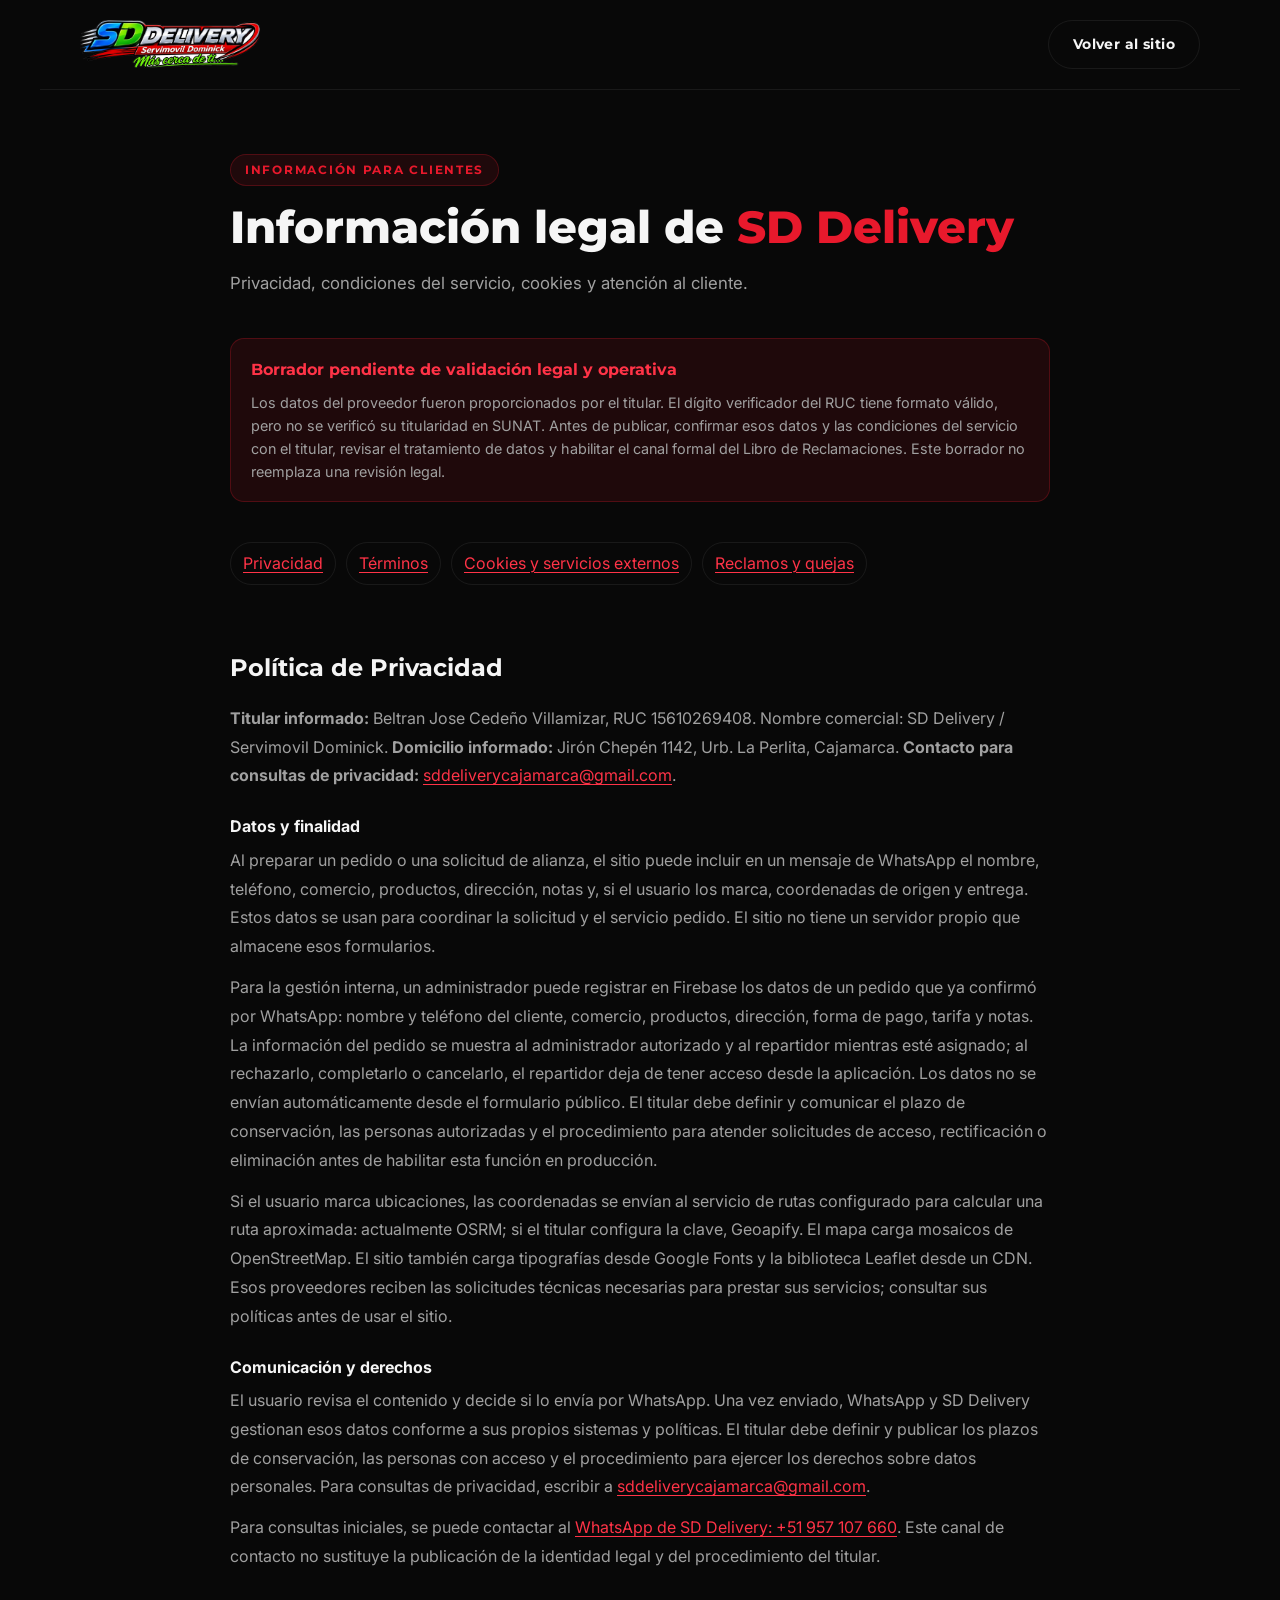
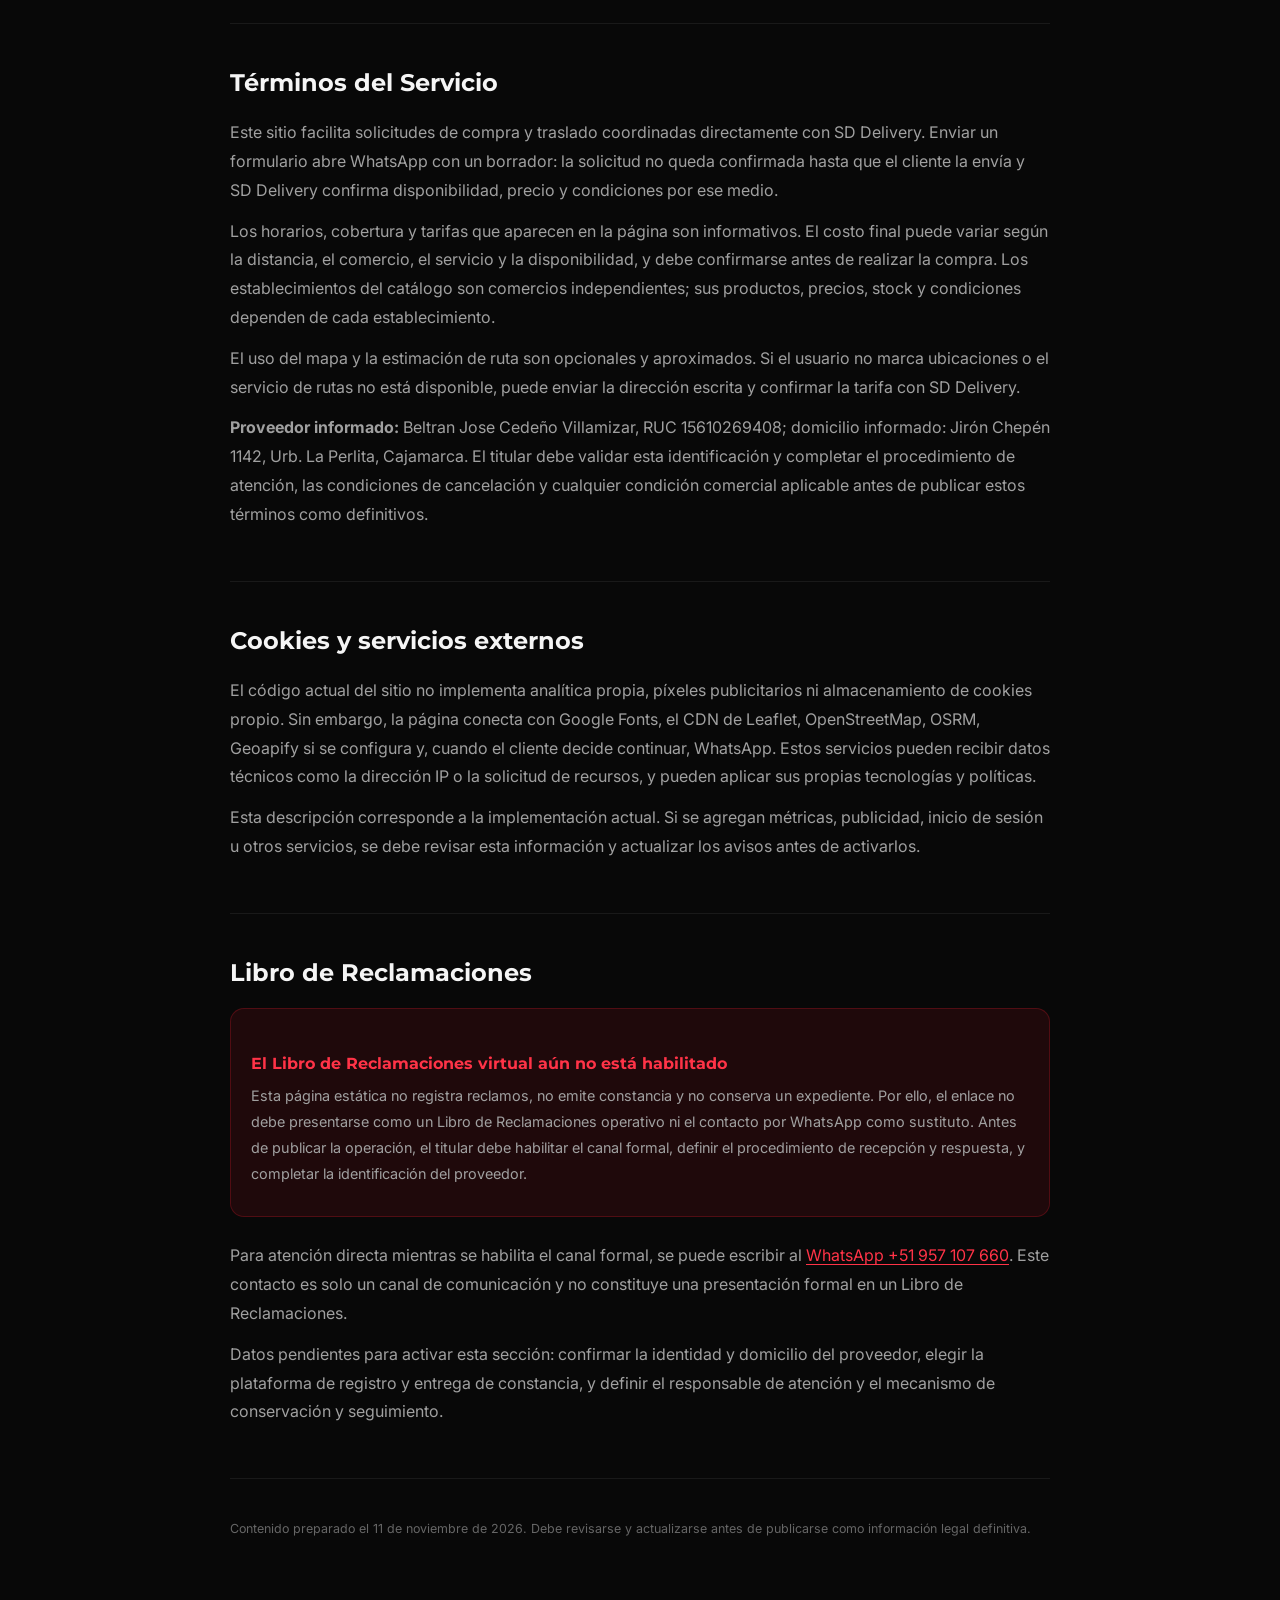
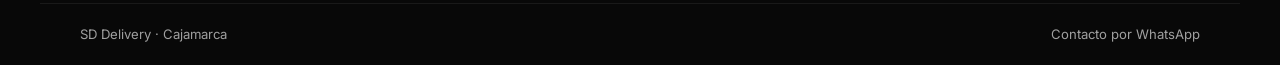
<file: legal.html>
<!DOCTYPE html>
<html lang="es">
<head>
  <meta charset="UTF-8" />
  <meta name="viewport" content="width=device-width, initial-scale=1.0" />
  <meta name="description" content="Información de privacidad, condiciones del servicio, cookies y atención de SD Delivery." />
  <title>Información legal | SD Delivery</title>
  <link rel="icon" type="image/png" href="assets/favicon.png" />
  <link rel="preconnect" href="https://fonts.googleapis.com" />
  <link rel="preconnect" href="https://fonts.gstatic.com" crossorigin />
  <link href="https://fonts.googleapis.com/css2?family=Montserrat:wght@400;500;600;700;800;900&family=Inter:wght@300;400;500;600&display=swap" rel="stylesheet" />
  <link rel="stylesheet" href="style.css" />
</head>
<body>
  <header class="legal-header">
    <a class="nav-logo" href="index.html#home" aria-label="SD Delivery inicio">
      <img class="brand-logo-image" src="assets/sd-delivery-logo.png" alt="SD Delivery — Servimovil Dominick" />
    </a>
    <a class="btn btn-outline" href="index.html">Volver al sitio</a>
  </header>

  <main class="legal-page">
    <header class="legal-intro">
      <p class="section-tag">Información para clientes</p>
      <h1 class="section-title">Información legal de <span class="text-accent">SD Delivery</span></h1>
      <p class="section-subtitle">Privacidad, condiciones del servicio, cookies y atención al cliente.</p>
    </header>

    <aside class="legal-draft-notice" aria-labelledby="draft-title">
      <h2 id="draft-title">Borrador pendiente de validación legal y operativa</h2>
      <p>Los datos del proveedor fueron proporcionados por el titular. El dígito verificador del RUC tiene formato válido, pero no se verificó su titularidad en SUNAT. Antes de publicar, confirmar esos datos y las condiciones del servicio con el titular, revisar el tratamiento de datos y habilitar el canal formal del Libro de Reclamaciones. Este borrador no reemplaza una revisión legal.</p>
    </aside>

    <nav class="legal-toc" aria-label="Contenido de la información legal">
      <a href="#privacy">Privacidad</a>
      <a href="#terms">Términos</a>
      <a href="#cookies">Cookies y servicios externos</a>
      <a href="#complaints">Reclamos y quejas</a>
    </nav>

    <section class="legal-section" id="privacy">
      <h2>Política de Privacidad</h2>
      <p><strong>Titular informado:</strong> Beltran Jose Cedeño Villamizar, RUC 15610269408. Nombre comercial: SD Delivery / Servimovil Dominick. <strong>Domicilio informado:</strong> Jirón Chepén 1142, Urb. La Perlita, Cajamarca. <strong>Contacto para consultas de privacidad:</strong> <a href="mailto:sddeliverycajamarca@gmail.com">sddeliverycajamarca@gmail.com</a>.</p>
      <h3>Datos y finalidad</h3>
      <p>Al preparar un pedido o una solicitud de alianza, el sitio puede incluir en un mensaje de WhatsApp el nombre, teléfono, comercio, productos, dirección, notas y, si el usuario los marca, coordenadas de origen y entrega. Estos datos se usan para coordinar la solicitud y el servicio pedido. El sitio no tiene un servidor propio que almacene esos formularios.</p>
      <p>Para la gestión interna, un administrador puede registrar en Firebase los datos de un pedido que ya confirmó por WhatsApp: nombre y teléfono del cliente, comercio, productos, dirección, forma de pago, tarifa y notas. La información del pedido se muestra al administrador autorizado y al repartidor mientras esté asignado; al rechazarlo, completarlo o cancelarlo, el repartidor deja de tener acceso desde la aplicación. Los datos no se envían automáticamente desde el formulario público. El titular debe definir y comunicar el plazo de conservación, las personas autorizadas y el procedimiento para atender solicitudes de acceso, rectificación o eliminación antes de habilitar esta función en producción.</p>
      <p>Si el usuario marca ubicaciones, las coordenadas se envían al servicio de rutas configurado para calcular una ruta aproximada: actualmente OSRM; si el titular configura la clave, Geoapify. El mapa carga mosaicos de OpenStreetMap. El sitio también carga tipografías desde Google Fonts y la biblioteca Leaflet desde un CDN. Esos proveedores reciben las solicitudes técnicas necesarias para prestar sus servicios; consultar sus políticas antes de usar el sitio.</p>
      <h3>Comunicación y derechos</h3>
      <p>El usuario revisa el contenido y decide si lo envía por WhatsApp. Una vez enviado, WhatsApp y SD Delivery gestionan esos datos conforme a sus propios sistemas y políticas. El titular debe definir y publicar los plazos de conservación, las personas con acceso y el procedimiento para ejercer los derechos sobre datos personales. Para consultas de privacidad, escribir a <a href="mailto:sddeliverycajamarca@gmail.com">sddeliverycajamarca@gmail.com</a>.</p>
      <p>Para consultas iniciales, se puede contactar al <a href="https://wa.me/51957107660" target="_blank" rel="noopener">WhatsApp de SD Delivery: +51 957 107 660</a>. Este canal de contacto no sustituye la publicación de la identidad legal y del procedimiento del titular.</p>
    </section>

    <section class="legal-section" id="terms">
      <h2>Términos del Servicio</h2>
      <p>Este sitio facilita solicitudes de compra y traslado coordinadas directamente con SD Delivery. Enviar un formulario abre WhatsApp con un borrador: la solicitud no queda confirmada hasta que el cliente la envía y SD Delivery confirma disponibilidad, precio y condiciones por ese medio.</p>
      <p>Los horarios, cobertura y tarifas que aparecen en la página son informativos. El costo final puede variar según la distancia, el comercio, el servicio y la disponibilidad, y debe confirmarse antes de realizar la compra. Los establecimientos del catálogo son comercios independientes; sus productos, precios, stock y condiciones dependen de cada establecimiento.</p>
      <p>El uso del mapa y la estimación de ruta son opcionales y aproximados. Si el usuario no marca ubicaciones o el servicio de rutas no está disponible, puede enviar la dirección escrita y confirmar la tarifa con SD Delivery.</p>
      <p><strong>Proveedor informado:</strong> Beltran Jose Cedeño Villamizar, RUC 15610269408; domicilio informado: Jirón Chepén 1142, Urb. La Perlita, Cajamarca. El titular debe validar esta identificación y completar el procedimiento de atención, las condiciones de cancelación y cualquier condición comercial aplicable antes de publicar estos términos como definitivos.</p>
    </section>

    <section class="legal-section" id="cookies">
      <h2>Cookies y servicios externos</h2>
      <p>El código actual del sitio no implementa analítica propia, píxeles publicitarios ni almacenamiento de cookies propio. Sin embargo, la página conecta con Google Fonts, el CDN de Leaflet, OpenStreetMap, OSRM, Geoapify si se configura y, cuando el cliente decide continuar, WhatsApp. Estos servicios pueden recibir datos técnicos como la dirección IP o la solicitud de recursos, y pueden aplicar sus propias tecnologías y políticas.</p>
      <p>Esta descripción corresponde a la implementación actual. Si se agregan métricas, publicidad, inicio de sesión u otros servicios, se debe revisar esta información y actualizar los avisos antes de activarlos.</p>
    </section>

    <section class="legal-section" id="complaints">
      <h2>Libro de Reclamaciones</h2>
      <div class="legal-draft-notice legal-draft-notice--compact">
        <h3>El Libro de Reclamaciones virtual aún no está habilitado</h3>
        <p>Esta página estática no registra reclamos, no emite constancia y no conserva un expediente. Por ello, el enlace no debe presentarse como un Libro de Reclamaciones operativo ni el contacto por WhatsApp como sustituto. Antes de publicar la operación, el titular debe habilitar el canal formal, definir el procedimiento de recepción y respuesta, y completar la identificación del proveedor.</p>
      </div>
      <p>Para atención directa mientras se habilita el canal formal, se puede escribir al <a href="https://wa.me/51957107660?text=Hola%20SD%20Delivery%2C%20necesito%20ayuda%20con%20una%20solicitud" target="_blank" rel="noopener">WhatsApp +51 957 107 660</a>. Este contacto es solo un canal de comunicación y no constituye una presentación formal en un Libro de Reclamaciones.</p>
      <p>Datos pendientes para activar esta sección: confirmar la identidad y domicilio del proveedor, elegir la plataforma de registro y entrega de constancia, y definir el responsable de atención y el mecanismo de conservación y seguimiento.</p>
    </section>

    <p class="legal-updated">Contenido preparado el 11 de noviembre de 2026. Debe revisarse y actualizarse antes de publicarse como información legal definitiva.</p>
  </main>

  <footer class="legal-footer">
    <a href="index.html#home">SD Delivery · Cajamarca</a>
    <a href="https://wa.me/51957107660" target="_blank" rel="noopener">Contacto por WhatsApp</a>
  </footer>
</body>
</html>
</file>
<file: style.css>
/* ============================================================
   SD Delivery — style.css
   Design System: Red & Black | Premium Tech Delivery
   ============================================================ */

/* ---- RESET & TOKENS ---- */
*, *::before, *::after { box-sizing: border-box; margin: 0; padding: 0; }

:root {
  /* Colors */
  --clr-red:        #E8192C;
  --clr-red-dark:   #BF0D1F;
  --clr-red-light:  #FF3347;
  --clr-red-glow:   rgba(232, 25, 44, 0.18);
  --clr-bg:         #080808;
  --clr-bg-2:       #0d0d0d;
  --clr-bg-3:       #111111;
  --clr-bg-4:       #161616;
  --clr-surface:    #1a1a1a;
  --clr-border:     rgba(255,255,255,0.07);
  --clr-border-red: rgba(232, 25, 44, 0.25);
  --clr-txt-1:      #F5F5F5;
  --clr-txt-2:      #A0A0A0;
  --clr-txt-3:      #666;

  /* Typography */
  --font-heading: 'Montserrat', system-ui, sans-serif;
  --font-body:    'Inter', system-ui, sans-serif;

  /* Spacing */
  --space-xs:  0.5rem;
  --space-sm:  1rem;
  --space-md:  1.5rem;
  --space-lg:  2.5rem;
  --space-xl:  4rem;
  --space-2xl: 7rem;

  /* Radius */
  --radius-sm: 8px;
  --radius-md: 14px;
  --radius-lg: 22px;
  --radius-xl: 32px;
  --radius-full: 9999px;

  /* Transitions */
  --transition-fast:   150ms ease;
  --transition-base:   280ms cubic-bezier(0.4, 0, 0.2, 1);
  --transition-spring: 400ms cubic-bezier(0.34, 1.56, 0.64, 1);

  /* Shadows */
  --shadow-red: 0 0 30px rgba(232, 25, 44, 0.35);
  --shadow-card: 0 4px 32px rgba(0,0,0,0.5);
}

html { scroll-behavior: smooth; }

body {
  background-color: var(--clr-bg);
  color: var(--clr-txt-1);
  font-family: var(--font-body);
  font-size: 16px;
  line-height: 1.6;
  overflow-x: hidden;
  -webkit-font-smoothing: antialiased;
}

img { display: block; max-width: 100%; }
a  { text-decoration: none; color: inherit; }
ul { list-style: none; }
button { cursor: pointer; border: none; background: none; font: inherit; }

/* ---- SCROLLBAR ---- */
::-webkit-scrollbar { width: 6px; }
::-webkit-scrollbar-track { background: var(--clr-bg); }
::-webkit-scrollbar-thumb { background: var(--clr-red-dark); border-radius: var(--radius-full); }

/* ============================================================
   TYPOGRAPHY HELPERS
   ============================================================ */
.text-accent { color: var(--clr-red); }

.section-tag {
  display: inline-flex;
  align-items: center;
  gap: 8px;
  font-family: var(--font-heading);
  font-size: 0.72rem;
  font-weight: 700;
  letter-spacing: 0.15em;
  text-transform: uppercase;
  color: var(--clr-red);
  background: rgba(232, 25, 44, 0.1);
  border: 1px solid var(--clr-border-red);
  padding: 6px 14px;
  border-radius: var(--radius-full);
  margin-bottom: var(--space-sm);
}

.section-title {
  font-family: var(--font-heading);
  font-size: clamp(1.9rem, 4vw, 2.8rem);
  font-weight: 800;
  line-height: 1.15;
  color: var(--clr-txt-1);
  margin-bottom: var(--space-sm);
}

.section-subtitle {
  font-size: 1.05rem;
  color: var(--clr-txt-2);
  max-width: 580px;
  line-height: 1.7;
}

.section-header {
  text-align: center;
  margin-bottom: var(--space-xl);
}

.section-header .section-subtitle { margin: 0 auto; }

.section-container {
  max-width: 1200px;
  margin: 0 auto;
  padding: var(--space-2xl) var(--space-lg);
}

/* ============================================================
   BUTTONS
   ============================================================ */
.btn {
  display: inline-flex;
  align-items: center;
  gap: 8px;
  padding: 12px 24px;
  border-radius: var(--radius-full);
  font-family: var(--font-heading);
  font-size: 0.88rem;
  font-weight: 700;
  letter-spacing: 0.03em;
  transition: var(--transition-base);
  white-space: nowrap;
  position: relative;
  overflow: hidden;
}

.btn::before {
  content: '';
  position: absolute;
  inset: 0;
  background: rgba(255,255,255,0.08);
  opacity: 0;
  transition: var(--transition-fast);
}

.btn:hover::before { opacity: 1; }

.btn-primary {
  background: var(--clr-red);
  color: #fff;
  box-shadow: 0 4px 20px rgba(232, 25, 44, 0.4);
}
.btn-primary:hover {
  background: var(--clr-red-light);
  box-shadow: 0 6px 30px rgba(232, 25, 44, 0.6);
  transform: translateY(-2px);
}
.btn-primary:active { transform: translateY(0); }

.btn-outline {
  background: transparent;
  color: var(--clr-txt-1);
  border: 1px solid var(--clr-border);
}
.btn-outline:hover {
  border-color: var(--clr-red);
  color: var(--clr-red);
  transform: translateY(-2px);
}

.btn-ghost {
  background: rgba(255,255,255,0.05);
  color: var(--clr-txt-1);
  border: 1px solid var(--clr-border);
}
.btn-ghost:hover {
  background: rgba(255,255,255,0.1);
  transform: translateY(-2px);
}

.btn-hero-primary {
  background: var(--clr-red);
  color: #fff;
  font-size: 1rem;
  padding: 16px 36px;
  box-shadow: 0 6px 40px rgba(232, 25, 44, 0.5);
}
.btn-hero-primary:hover {
  background: var(--clr-red-light);
  box-shadow: 0 10px 50px rgba(232, 25, 44, 0.7);
  transform: translateY(-3px) scale(1.02);
}

.btn-hero-secondary {
  background: rgba(255,255,255,0.06);
  color: var(--clr-txt-1);
  border: 1px solid var(--clr-border);
  font-size: 1rem;
  padding: 16px 36px;
  backdrop-filter: blur(8px);
}
.btn-hero-secondary:hover {
  background: rgba(255,255,255,0.12);
  border-color: rgba(255,255,255,0.2);
  transform: translateY(-3px);
}

.btn-lg {
  font-size: 1rem;
  padding: 16px 36px;
}

.btn-full { width: 100%; justify-content: center; }

/* ============================================================
   NAVBAR
   ============================================================ */
.navbar {
  position: fixed;
  top: 0; left: 0; right: 0;
  z-index: 1000;
  padding: 0;
  background: transparent;
  transition: background var(--transition-base), backdrop-filter var(--transition-base), box-shadow var(--transition-base);
}
.navbar.scrolled {
  background: rgba(8, 8, 8, 0.92);
  backdrop-filter: blur(20px);
  -webkit-backdrop-filter: blur(20px);
  box-shadow: 0 1px 0 var(--clr-border);
}

.nav-container {
  width: 100%;
  max-width: 1280px;
  box-sizing: border-box;
  margin: 0 auto;
  padding: 20px var(--space-lg);
  display: flex;
  align-items: center;
  gap: var(--space-md);
}

.nav-logo {
  display: flex;
  align-items: center;
  flex-shrink: 0;
}
.brand-logo-image {
  display: block;
  width: 210px;
  height: 58px;
  object-fit: contain;
  object-position: left center;
}
.logo-icon {
  display: flex;
  align-items: center;
  justify-content: center;
  width: 38px; height: 38px;
  background: rgba(232, 25, 44, 0.1);
  border: 1px solid var(--clr-border-red);
  border-radius: var(--radius-sm);
}
.logo-text {
  font-family: var(--font-heading);
  font-size: 1.3rem;
  font-weight: 900;
  letter-spacing: -0.02em;
  color: var(--clr-txt-1);
}
.logo-accent { color: var(--clr-red); }

.nav-links {
  display: flex;
  align-items: center;
  gap: var(--space-lg);
  margin-left: auto;
}
.nav-link {
  font-family: var(--font-heading);
  font-size: 0.85rem;
  font-weight: 600;
  color: var(--clr-txt-2);
  transition: color var(--transition-fast);
  position: relative;
  white-space: nowrap;
}
.nav-link::after {
  content: '';
  position: absolute;
  bottom: -4px; left: 0; right: 0;
  height: 2px;
  background: var(--clr-red);
  transform: scaleX(0);
  transition: transform var(--transition-base);
  border-radius: var(--radius-full);
}
.nav-link:hover { color: var(--clr-txt-1); }
.nav-link:hover::after { transform: scaleX(1); }

.nav-actions {
  display: flex;
  align-items: center;
  gap: var(--space-xs);
  margin-left: var(--space-sm);
}

.hamburger {
  display: none;
  flex-direction: column;
  gap: 5px;
  padding: 8px;
  margin-left: auto;
}
.hamburger span {
  display: block;
  width: 24px; height: 2px;
  background: var(--clr-txt-1);
  border-radius: 2px;
  transition: var(--transition-base);
}
.hamburger.active span:nth-child(1) { transform: translateY(7px) rotate(45deg); }
.hamburger.active span:nth-child(2) { opacity: 0; }
.hamburger.active span:nth-child(3) { transform: translateY(-7px) rotate(-45deg); }

.navbar a,
.navbar button { white-space: nowrap; }

.mobile-menu {
  display: none;
  flex-direction: column;
  gap: var(--space-xs);
  padding: var(--space-sm) var(--space-lg) var(--space-md);
  background: rgba(8,8,8,0.98);
  backdrop-filter: blur(20px);
  border-top: 1px solid var(--clr-border);
}
.mobile-menu.open { display: flex; }
.mobile-link {
  font-family: var(--font-heading);
  font-size: 1rem;
  font-weight: 600;
  color: var(--clr-txt-2);
  padding: 12px 0;
  border-bottom: 1px solid var(--clr-border);
  transition: color var(--transition-fast);
}
.mobile-link:hover { color: var(--clr-red); }
.mobile-btn { width: 100%; justify-content: center; margin-top: 4px; }

/* ============================================================
   HERO
   ============================================================ */
.hero {
  position: relative;
  min-height: 100vh;
  display: flex;
  align-items: center;
  overflow: hidden;
  background: var(--clr-bg);
  padding-top: 80px;
}

.hero-bg-grid {
  position: absolute;
  inset: 0;
  background-image:
    linear-gradient(rgba(255,255,255,0.025) 1px, transparent 1px),
    linear-gradient(90deg, rgba(255,255,255,0.025) 1px, transparent 1px);
  background-size: 50px 50px;
  mask-image: radial-gradient(ellipse 80% 80% at 50% 50%, black 20%, transparent 100%);
  pointer-events: none;
}

.hero-glow {
  position: absolute;
  top: -10%;
  left: -5%;
  width: 60%;
  height: 80%;
  background: radial-gradient(ellipse at top left, rgba(232, 25, 44, 0.12) 0%, transparent 65%);
  pointer-events: none;
}

.hero-container {
  max-width: 1200px;
  margin: 0 auto;
  padding: var(--space-xl) var(--space-lg);
  display: grid;
  grid-template-columns: 1fr 1fr;
  gap: var(--space-xl);
  align-items: center;
  width: 100%;
}

.hero-badge {
  display: inline-flex;
  align-items: center;
  gap: 8px;
  font-size: 0.8rem;
  font-weight: 600;
  color: var(--clr-red);
  background: rgba(232,25,44,0.08);
  border: 1px solid var(--clr-border-red);
  padding: 6px 14px;
  border-radius: var(--radius-full);
  margin-bottom: var(--space-md);
}
.badge-dot {
  width: 7px; height: 7px;
  background: var(--clr-red);
  border-radius: 50%;
  animation: pulse-dot 2s ease infinite;
}
@keyframes pulse-dot {
  0%, 100% { opacity: 1; transform: scale(1); }
  50% { opacity: 0.5; transform: scale(1.4); }
}

.hero-title {
  font-family: var(--font-heading);
  font-size: clamp(2.8rem, 5.5vw, 4.5rem);
  font-weight: 900;
  line-height: 1.08;
  letter-spacing: -0.03em;
  margin-bottom: var(--space-md);
}
.hero-title-accent {
  color: var(--clr-red);
  display: inline-block;
  position: relative;
}
.hero-title-accent::after {
  content: '';
  position: absolute;
  bottom: 2px; left: 0; right: 0;
  height: 4px;
  background: linear-gradient(90deg, var(--clr-red), transparent);
  border-radius: 2px;
}

.hero-subtitle {
  font-size: 1.1rem;
  color: var(--clr-txt-2);
  line-height: 1.75;
  margin-bottom: var(--space-lg);
  max-width: 480px;
}
.hero-subtitle strong { color: var(--clr-txt-1); }

.hero-ctas {
  display: flex;
  align-items: center;
  gap: var(--space-sm);
  flex-wrap: wrap;
  margin-bottom: var(--space-lg);
}

.hero-trust {
  display: flex;
  align-items: center;
  gap: var(--space-sm);
  flex-wrap: wrap;
}
.trust-item {
  display: flex;
  align-items: center;
  gap: 6px;
  font-size: 0.82rem;
  color: var(--clr-txt-2);
  font-weight: 500;
}
.trust-divider {
  width: 1px;
  height: 16px;
  background: var(--clr-border);
}

/* Hero Visual */
.hero-visual {
  display: flex;
  justify-content: center;
  align-items: center;
}
.hero-illustration-wrapper {
  position: relative;
  width: 100%;
  max-width: 520px;
}
.illustration-glow {
  position: absolute;
  top: 50%; left: 50%;
  transform: translate(-50%, -50%);
  width: 70%;
  height: 70%;
  background: radial-gradient(circle, rgba(232,25,44,0.2) 0%, transparent 70%);
  pointer-events: none;
  animation: glow-pulse 3s ease-in-out infinite;
}
@keyframes glow-pulse {
  0%, 100% { opacity: 0.6; transform: translate(-50%, -50%) scale(1); }
  50% { opacity: 1; transform: translate(-50%, -50%) scale(1.1); }
}

.hero-moto-video {
  width: 100%;
  height: min(70vh, 420px);
  aspect-ratio: 4 / 3;
  object-fit: contain;
  display: block;
  position: relative;
  z-index: 1;
  border: 1px solid var(--clr-border);
  border-radius: var(--radius-lg);
  background: #000;
  filter: drop-shadow(0 20px 60px rgba(232, 25, 44, 0.25));
}

.speed-line { animation: speed-anim 2s ease-in-out infinite; }
@keyframes speed-anim {
  0%, 100% { opacity: 0.5; transform: translateX(0); }
  50% { opacity: 0.1; transform: translateX(-8px); }
}

/* Floating Badges */
.float-badge {
  position: absolute;
  z-index: 2;
  display: flex;
  align-items: center;
  gap: 10px;
  background: var(--clr-surface);
  border: 1px solid var(--clr-border);
  padding: 10px 16px;
  border-radius: var(--radius-md);
  box-shadow: var(--shadow-card);
  backdrop-filter: blur(10px);
  animation: float-badge-anim 3s ease-in-out infinite;
}
@keyframes float-badge-anim {
  0%, 100% { transform: translateY(0); }
  50% { transform: translateY(-6px); }
}

.float-badge-1 { top: 10%; right: -5%; animation-delay: 0.5s; }
.float-badge-2 { bottom: 20%; left: -5%; animation-delay: 1.2s; }

.float-badge-icon { font-size: 1.4rem; }
.float-badge-text { display: flex; flex-direction: column; }
.badge-value { font-family: var(--font-heading); font-size: 1.1rem; font-weight: 800; color: var(--clr-txt-1); line-height: 1.1; }
.badge-label { font-size: 0.72rem; color: var(--clr-txt-2); font-weight: 500; }

/* Scroll Indicator */
.scroll-indicator {
  position: absolute;
  bottom: 32px;
  left: 50%;
  transform: translateX(-50%);
  display: flex;
  flex-direction: column;
  align-items: center;
  gap: 6px;
}
.scroll-dot {
  width: 6px; height: 6px;
  background: var(--clr-red);
  border-radius: 50%;
  animation: scroll-bounce 2s ease-in-out infinite;
}
@keyframes scroll-bounce {
  0%, 100% { transform: translateY(0); opacity: 1; }
  50% { transform: translateY(10px); opacity: 0.3; }
}

/* ============================================================
   STATS BAR
   ============================================================ */
.stats-bar {
  background: var(--clr-bg-3);
  border-top: 1px solid var(--clr-border);
  border-bottom: 1px solid var(--clr-border);
  padding: var(--space-lg) 0;
}
.stats-container {
  max-width: 1000px;
  margin: 0 auto;
  padding: 0 var(--space-lg);
  display: flex;
  align-items: center;
  justify-content: space-between;
  gap: var(--space-md);
  flex-wrap: wrap;
}
.stat-item {
  text-align: center;
  flex: 1;
  min-width: 140px;
}
.stat-number {
  font-family: var(--font-heading);
  font-size: 2rem;
  font-weight: 900;
  color: var(--clr-txt-1);
  line-height: 1;
  margin-bottom: 4px;
}
.stat-label {
  font-size: 0.8rem;
  color: var(--clr-txt-2);
  font-weight: 500;
}
.stat-divider {
  width: 1px;
  height: 50px;
  background: var(--clr-border);
  flex-shrink: 0;
}

/* ============================================================
   WHY US / FEATURES
   ============================================================ */
.why-us {
  background: var(--clr-bg);
}

.features-grid {
  display: grid;
  grid-template-columns: repeat(3, 1fr);
  gap: var(--space-md);
}

.feature-card {
  background: var(--clr-bg-3);
  border: 1px solid var(--clr-border);
  border-radius: var(--radius-lg);
  padding: var(--space-lg);
  position: relative;
  overflow: hidden;
  transition: var(--transition-base);
}
.feature-card:hover {
  border-color: var(--clr-border-red);
  transform: translateY(-6px);
  box-shadow: 0 20px 60px rgba(0,0,0,0.5);
}
.feature-card--highlight {
  background: linear-gradient(135deg, #0f0f0f 0%, #150608 100%);
  border-color: var(--clr-border-red);
}
.feature-card-glow {
  position: absolute;
  top: 0; left: 0;
  width: 100%; height: 2px;
  background: linear-gradient(90deg, transparent, var(--clr-red), transparent);
}

.feature-icon-wrapper {
  width: 64px; height: 64px;
  background: rgba(232,25,44,0.08);
  border: 1px solid var(--clr-border-red);
  border-radius: var(--radius-md);
  display: flex;
  align-items: center;
  justify-content: center;
  margin-bottom: var(--space-md);
  transition: var(--transition-base);
}
.feature-card:hover .feature-icon-wrapper {
  background: rgba(232,25,44,0.15);
  box-shadow: 0 0 20px rgba(232,25,44,0.2);
}
.feature-icon { width: 36px; height: 36px; }

.feature-tag {
  font-size: 0.7rem;
  font-weight: 700;
  letter-spacing: 0.12em;
  text-transform: uppercase;
  color: var(--clr-red);
  margin-bottom: 10px;
}

.feature-title {
  font-family: var(--font-heading);
  font-size: 1.3rem;
  font-weight: 800;
  line-height: 1.25;
  margin-bottom: var(--space-sm);
  color: var(--clr-txt-1);
}

.feature-desc {
  font-size: 0.92rem;
  color: var(--clr-txt-2);
  line-height: 1.7;
  margin-bottom: var(--space-md);
}
.feature-desc strong { color: var(--clr-txt-1); }

.feature-compare {
  display: flex;
  flex-direction: column;
  gap: 8px;
  padding-top: var(--space-sm);
  border-top: 1px solid var(--clr-border);
}
.compare-item {
  display: flex;
  align-items: center;
  gap: 8px;
  font-size: 0.82rem;
  font-weight: 500;
}
.compare-bad { color: var(--clr-txt-3); text-decoration: line-through; }
.compare-good { color: var(--clr-txt-1); }

.feature-list {
  display: flex;
  flex-direction: column;
  gap: 6px;
  font-size: 0.85rem;
  color: var(--clr-txt-2);
  padding-top: var(--space-sm);
  border-top: 1px solid var(--clr-border);
}
.feature-list li { display: flex; align-items: center; gap: 8px; }

/* ============================================================
   HOW IT WORKS
   ============================================================ */
.how-it-works {
  position: relative;
  background: var(--clr-bg-2);
}
.hiw-bg {
  position: absolute;
  inset: 0;
  background: radial-gradient(ellipse 60% 50% at 50% 100%, rgba(232,25,44,0.06) 0%, transparent 70%);
  pointer-events: none;
}

.steps-grid {
  display: flex;
  align-items: center;
  gap: var(--space-sm);
  justify-content: center;
  flex-wrap: wrap;
  margin-bottom: var(--space-xl);
}
.step-card {
  flex: 1;
  min-width: 200px;
  max-width: 280px;
  background: var(--clr-bg-3);
  border: 1px solid var(--clr-border);
  border-radius: var(--radius-lg);
  padding: var(--space-lg) var(--space-md);
  text-align: center;
  position: relative;
  transition: var(--transition-base);
}
.step-card:hover {
  border-color: var(--clr-border-red);
  transform: translateY(-6px);
}
.step-number {
  font-family: var(--font-heading);
  font-size: 3.5rem;
  font-weight: 900;
  color: rgba(232,25,44,0.1);
  line-height: 1;
  margin-bottom: 8px;
  letter-spacing: -0.04em;
}
.step-icon-wrap {
  width: 56px; height: 56px;
  background: rgba(232,25,44,0.08);
  border: 1px solid var(--clr-border-red);
  border-radius: var(--radius-md);
  display: flex;
  align-items: center;
  justify-content: center;
  margin: 0 auto var(--space-sm);
  transition: var(--transition-base);
}
.step-card:hover .step-icon-wrap {
  background: rgba(232,25,44,0.15);
  box-shadow: 0 0 20px rgba(232,25,44,0.2);
}
.step-title {
  font-family: var(--font-heading);
  font-size: 1.05rem;
  font-weight: 700;
  color: var(--clr-txt-1);
  margin-bottom: 8px;
}
.step-desc {
  font-size: 0.88rem;
  color: var(--clr-txt-2);
  line-height: 1.65;
}
.step-connector {
  flex-shrink: 0;
  display: flex;
  align-items: center;
  opacity: 0.6;
}
.hiw-cta { text-align: center; }

/* ============================================================
   PARTNERS / B2B
   ============================================================ */
.partners {
  background: var(--clr-bg);
  border-top: 1px solid var(--clr-border);
}

.partners-inner {
  display: grid;
  grid-template-columns: 1fr 1fr;
  gap: var(--space-xl);
  align-items: start;
}

.benefits-list {
  display: flex;
  flex-direction: column;
  gap: var(--space-md);
  margin-top: var(--space-lg);
}
.benefit-item {
  display: flex;
  gap: var(--space-sm);
  align-items: flex-start;
}
.benefit-icon {
  flex-shrink: 0;
  width: 44px; height: 44px;
  background: rgba(232,25,44,0.08);
  border: 1px solid var(--clr-border-red);
  border-radius: var(--radius-sm);
  display: flex;
  align-items: center;
  justify-content: center;
}
.benefit-item strong {
  display: block;
  font-size: 0.95rem;
  font-weight: 700;
  color: var(--clr-txt-1);
  margin-bottom: 4px;
}
.benefit-item p {
  font-size: 0.85rem;
  color: var(--clr-txt-2);
  line-height: 1.6;
}

/* Partner Form */
.partners-form-wrap { position: sticky; top: 100px; }
.partners-form-card {
  background: var(--clr-bg-3);
  border: 1px solid var(--clr-border-red);
  border-radius: var(--radius-xl);
  overflow: hidden;
  box-shadow: 0 20px 80px rgba(0,0,0,0.5), 0 0 40px rgba(232,25,44,0.08);
}
.form-card-header {
  background: linear-gradient(135deg, var(--clr-red-dark), var(--clr-red));
  padding: var(--space-lg);
  text-align: center;
}
.form-card-header h3 {
  font-family: var(--font-heading);
  font-size: 1.4rem;
  font-weight: 800;
  color: #fff;
  margin-bottom: 4px;
}
.form-card-header p { font-size: 0.88rem; color: rgba(255,255,255,0.75); }

.partner-form {
  padding: var(--space-lg);
  display: flex;
  flex-direction: column;
  gap: var(--space-sm);
}

.form-row {
  display: grid;
  grid-template-columns: 1fr 1fr;
  gap: var(--space-sm);
}

.form-group { display: flex; flex-direction: column; gap: 6px; }

.form-label {
  font-size: 0.8rem;
  font-weight: 600;
  color: var(--clr-txt-2);
  letter-spacing: 0.03em;
}

.form-input {
  background: var(--clr-bg-4);
  border: 1px solid var(--clr-border);
  border-radius: var(--radius-sm);
  padding: 12px 14px;
  font-family: var(--font-body);
  font-size: 0.9rem;
  color: var(--clr-txt-1);
  transition: var(--transition-fast);
  outline: none;
  width: 100%;
}
.form-input:focus {
  border-color: var(--clr-red);
  box-shadow: 0 0 0 3px rgba(232,25,44,0.12);
}
.form-input::placeholder { color: var(--clr-txt-3); }
.form-select { appearance: none; cursor: pointer; }
.form-select option { background: var(--clr-bg-3); }
.form-textarea { resize: vertical; min-height: 90px; }

.form-disclaimer {
  font-size: 0.75rem;
  color: var(--clr-txt-3);
  text-align: center;
  line-height: 1.5;
}
.form-disclaimer a { color: var(--clr-red); }

.form-success {
  padding: var(--space-xl) var(--space-lg);
  text-align: center;
}
.success-icon {
  width: 64px; height: 64px;
  background: rgba(232,25,44,0.1);
  border: 2px solid var(--clr-red);
  border-radius: 50%;
  display: flex;
  align-items: center;
  justify-content: center;
  font-size: 1.8rem;
  color: var(--clr-red);
  margin: 0 auto var(--space-sm);
}
.form-success h4 {
  font-family: var(--font-heading);
  font-size: 1.3rem;
  font-weight: 700;
  margin-bottom: 8px;
}
.form-success p { color: var(--clr-txt-2); font-size: 0.9rem; }

/* ============================================================
   TESTIMONIALS
   ============================================================ */
.testimonials {
  background: var(--clr-bg-2);
  border-top: 1px solid var(--clr-border);
}
.testimonials-grid {
  display: grid;
  grid-template-columns: repeat(3, 1fr);
  gap: var(--space-md);
}
.testimonial-card {
  background: var(--clr-bg-3);
  border: 1px solid var(--clr-border);
  border-radius: var(--radius-lg);
  padding: var(--space-lg);
  transition: var(--transition-base);
  position: relative;
  overflow: hidden;
}
.testimonial-card::before {
  content: '"';
  position: absolute;
  top: -10px; right: 20px;
  font-size: 8rem;
  font-family: serif;
  color: rgba(232,25,44,0.08);
  line-height: 1;
  pointer-events: none;
}
.testimonial-card:hover {
  border-color: var(--clr-border-red);
  transform: translateY(-4px);
}
.testimonial-card--featured {
  background: linear-gradient(135deg, #0f0f0f 0%, #150608 100%);
  border-color: var(--clr-border-red);
}
.testimonial-stars { color: #FFB800; font-size: 1rem; margin-bottom: var(--space-sm); letter-spacing: 2px; }
.testimonial-text {
  font-size: 0.95rem;
  color: var(--clr-txt-2);
  line-height: 1.75;
  margin-bottom: var(--space-md);
  font-style: italic;
}
.testimonial-author { display: flex; align-items: center; gap: var(--space-sm); }
.author-avatar {
  width: 44px; height: 44px;
  border-radius: 50%;
  background: linear-gradient(135deg, var(--clr-red-dark), var(--clr-red));
  display: flex;
  align-items: center;
  justify-content: center;
  font-family: var(--font-heading);
  font-size: 0.8rem;
  font-weight: 700;
  color: #fff;
  flex-shrink: 0;
}
.author-name { font-size: 0.9rem; font-weight: 700; color: var(--clr-txt-1); }
.author-loc { font-size: 0.78rem; color: var(--clr-txt-3); }

/* ============================================================
   CTA BANNER
   ============================================================ */
.cta-banner {
  position: relative;
  background: var(--clr-bg);
  border-top: 1px solid var(--clr-border);
  overflow: hidden;
}
.cta-banner-bg {
  position: absolute;
  inset: 0;
  background: radial-gradient(ellipse 70% 60% at 50% 50%, rgba(232,25,44,0.1) 0%, transparent 70%);
  pointer-events: none;
}
.cta-content { text-align: center; position: relative; }
.cta-title {
  font-family: var(--font-heading);
  font-size: clamp(2rem, 5vw, 3.5rem);
  font-weight: 900;
  line-height: 1.1;
  margin-bottom: var(--space-sm);
}
.cta-subtitle {
  font-size: 1.05rem;
  color: var(--clr-txt-2);
  margin-bottom: var(--space-lg);
}
.cta-buttons {
  display: flex;
  align-items: center;
  justify-content: center;
  gap: var(--space-sm);
  flex-wrap: wrap;
}

/* ============================================================
   FOOTER
   ============================================================ */
.footer {
  background: var(--clr-bg-2);
  border-top: 1px solid var(--clr-border);
}
.footer-container {
  max-width: 1200px;
  margin: 0 auto;
  padding: var(--space-2xl) var(--space-lg) var(--space-lg);
}
.footer-top {
  display: grid;
  grid-template-columns: 2fr 1fr 1fr 1.5fr;
  gap: var(--space-xl);
  padding-bottom: var(--space-xl);
  border-bottom: 1px solid var(--clr-border);
  margin-bottom: var(--space-lg);
}
.footer-logo { margin-bottom: var(--space-sm); }
.footer-logo .brand-logo-image { width: 230px; height: 62px; }
.footer-tagline {
  font-size: 0.88rem;
  color: var(--clr-txt-3);
  line-height: 1.65;
  margin-bottom: var(--space-md);
}
.footer-socials { display: flex; gap: 10px; }
.social-link {
  width: 38px; height: 38px;
  display: flex;
  align-items: center;
  justify-content: center;
  background: var(--clr-surface);
  border: 1px solid var(--clr-border);
  border-radius: var(--radius-sm);
  color: var(--clr-txt-3);
  transition: var(--transition-base);
}
.social-link:hover {
  background: rgba(232,25,44,0.1);
  border-color: var(--clr-border-red);
  color: var(--clr-red);
  transform: translateY(-3px);
}

.footer-links-title {
  font-family: var(--font-heading);
  font-size: 0.8rem;
  font-weight: 700;
  letter-spacing: 0.1em;
  text-transform: uppercase;
  color: var(--clr-txt-1);
  margin-bottom: var(--space-sm);
}
.footer-links-group ul {
  display: flex;
  flex-direction: column;
  gap: 10px;
}
.footer-link {
  font-size: 0.88rem;
  color: var(--clr-txt-3);
  transition: color var(--transition-fast);
}
.footer-link:hover { color: var(--clr-red); }

.footer-contact-item {
  display: flex;
  align-items: center;
  gap: 8px;
  font-size: 0.88rem;
  color: var(--clr-txt-3);
}

.footer-bottom {
  display: flex;
  align-items: center;
  justify-content: space-between;
  gap: var(--space-sm);
  flex-wrap: wrap;
}
.footer-copy { font-size: 0.82rem; color: var(--clr-txt-3); }
.footer-legal { display: flex; align-items: center; gap: 10px; }
.footer-legal-link {
  font-size: 0.8rem;
  color: var(--clr-txt-3);
  transition: color var(--transition-fast);
}
.footer-legal-link:hover { color: var(--clr-txt-1); }
.footer-legal span { color: var(--clr-txt-3); }

/* ============================================================
   WHATSAPP FLOAT
   ============================================================ */
.whatsapp-float {
  position: fixed;
  bottom: 28px;
  right: 28px;
  z-index: 999;
  width: 58px; height: 58px;
  background: #25D366;
  border-radius: 50%;
  display: flex;
  align-items: center;
  justify-content: center;
  color: #fff;
  box-shadow: 0 6px 30px rgba(37, 211, 102, 0.4);
  transition: var(--transition-spring);
  animation: float-btn 3s ease-in-out infinite;
}
@keyframes float-btn {
  0%, 100% { transform: translateY(0); }
  50% { transform: translateY(-5px); }
}
.whatsapp-float:hover {
  transform: scale(1.12) translateY(-4px);
  box-shadow: 0 10px 40px rgba(37, 211, 102, 0.6);
  animation: none;
}

.whatsapp-tooltip {
  position: absolute;
  right: 70px;
  background: var(--clr-bg-3);
  border: 1px solid var(--clr-border);
  color: var(--clr-txt-1);
  font-size: 0.8rem;
  font-weight: 600;
  padding: 6px 12px;
  border-radius: var(--radius-full);
  white-space: nowrap;
  opacity: 0;
  pointer-events: none;
  transition: opacity var(--transition-base);
}
.whatsapp-tooltip::after {
  content: '';
  position: absolute;
  left: 100%;
  top: 50%;
  transform: translateY(-50%);
  border: 6px solid transparent;
  border-left-color: var(--clr-bg-3);
}
.whatsapp-float:hover .whatsapp-tooltip { opacity: 1; }

/* STORE DIRECTORY */
.stores-section { background: var(--clr-bg-2); }
.stores-tools { display: grid; gap: 12px; margin: 0 auto var(--space-lg); max-width: 1000px; }
.store-search-label { font-size: 0.82rem; color: var(--clr-txt-2); font-weight: 600; }
.store-search {
  width: 100%; min-height: 48px; padding: 12px 16px;
  border: 1px solid var(--clr-border); border-radius: var(--radius-md);
  background: var(--clr-surface); color: var(--clr-txt-1); font: inherit;
}
.store-search:focus { outline: 2px solid var(--clr-red); outline-offset: 2px; }
.store-search::placeholder { color: var(--clr-txt-3); }
.store-filters { display: flex; gap: 8px; flex-wrap: wrap; }
.store-filter {
  padding: 8px 14px; color: var(--clr-txt-2); border: 1px solid var(--clr-border);
  border-radius: var(--radius-full); background: var(--clr-bg-3); font-size: 0.82rem;
  transition: color var(--transition-fast), background var(--transition-fast), border-color var(--transition-fast);
}
.store-filter:hover, .store-filter.active { color: #fff; background: var(--clr-red); border-color: var(--clr-red); }
.stores-grid { display: grid; grid-template-columns: repeat(4, minmax(0, 1fr)); gap: 18px; }
.store-card {
  min-width: 0; overflow: hidden; display: flex; flex-direction: column;
  background: var(--clr-bg-3); border: 1px solid var(--clr-border); border-radius: var(--radius-lg);
  transition: transform var(--transition-base), border-color var(--transition-base), box-shadow var(--transition-base);
}
.store-card:hover { transform: translateY(-4px); border-color: var(--clr-border-red); box-shadow: var(--shadow-card); }
.store-card[hidden] { display: none; }
.store-logo-wrap { height: 174px; padding: 12px; display: flex; justify-content: center; align-items: center; background: #fff; }
.store-logo-wrap img { display: block; width: 100%; height: 100%; object-fit: contain; }
.store-card-body { display: flex; flex-direction: column; align-items: flex-start; gap: 8px; padding: 16px; flex: 1; }
.store-category { color: var(--clr-red-light); font-size: 0.72rem; font-weight: 700; text-transform: uppercase; letter-spacing: 0.06em; }
.store-card h3 { font-family: var(--font-heading); font-size: 1rem; line-height: 1.3; }
.store-menu { display: flex; flex-direction: column; gap: 8px; width: 100%; }
.store-menu-link,
.store-menu-gallery summary {
  display: block; width: 100%; padding: 9px 10px; color: var(--clr-red-light);
  border: 1px solid var(--clr-border-red); border-radius: var(--radius-sm);
  background: rgba(232,25,44,0.06); font-size: 0.8rem; font-weight: 700; text-align: center;
}
.store-menu-link:hover,
.store-menu-gallery summary:hover { background: rgba(232,25,44,0.14); }
.store-menu-gallery summary { cursor: pointer; list-style: none; }
.store-menu-gallery summary::-webkit-details-marker { display: none; }
.store-menu-pages { display: grid; grid-template-columns: repeat(2, minmax(0, 1fr)); gap: 8px; margin-top: 8px; }
.store-menu-page {
  min-width: 0; overflow: hidden; color: var(--clr-txt-2); border: 1px solid var(--clr-border);
  border-radius: var(--radius-sm); font-size: 0.72rem; text-align: center;
}
.store-menu-page img { display: block; width: 100%; height: 74px; object-fit: cover; background: var(--clr-surface); }
.store-menu-page span { display: block; padding: 5px 3px; }
.store-menu-page:focus-visible,
.store-menu-link:focus-visible,
.store-menu-gallery summary:focus-visible { outline: 2px solid var(--clr-red); outline-offset: 2px; }
.store-order-btn { width: 100%; margin-top: auto; padding: 10px 12px; text-align: center; color: #fff; background: var(--clr-red); border-radius: var(--radius-sm); font-size: 0.82rem; font-weight: 700; transition: background var(--transition-fast); }
.store-order-btn:hover { background: var(--clr-red-dark); }
.stores-empty { margin: 20px 0; text-align: center; color: var(--clr-txt-2); }

/* ASSISTED ORDER FORM */
.order-request-section { background: var(--clr-bg); }
.order-layout { display: grid; grid-template-columns: minmax(0, 1.5fr) minmax(260px, 0.7fr); align-items: start; gap: var(--space-lg); }
.order-form, .order-info-card { padding: clamp(18px, 3vw, 32px); background: var(--clr-bg-3); border: 1px solid var(--clr-border); border-radius: var(--radius-lg); }
.order-form { display: flex; flex-direction: column; gap: 4px; }
.order-info-card { position: sticky; top: 100px; }
.order-info-card h3 { margin-bottom: 12px; font-family: var(--font-heading); font-size: 1.2rem; }
.order-info-card > p { margin-bottom: 20px; color: var(--clr-txt-2); font-size: 0.9rem; }
.order-info-row { display: flex; flex-direction: column; gap: 5px; padding: 16px 0; border-top: 1px solid var(--clr-border); border-bottom: 1px solid var(--clr-border); font-size: 0.88rem; }
.order-info-row a { color: var(--clr-red-light); }
.delivery-rate-list { margin: 2px 0 4px; padding-left: 20px; color: var(--clr-txt-2); line-height: 1.8; }
.delivery-rate-list b { color: var(--clr-txt-1); }
.order-info-card .order-info-note { margin: 16px 0 0; font-size: 0.78rem; }
.order-map-heading { display: flex; justify-content: space-between; align-items: flex-end; gap: 14px; margin: 8px 0 10px; }
.order-map-heading .form-label { display: block; margin-bottom: 4px; }
.map-help { color: var(--clr-txt-2); font-size: 0.78rem; }
.route-provider-attribution { margin: -4px 0 10px; }
.route-provider-attribution a { color: var(--clr-red-light); text-decoration: underline; }
.map-point-controls { display: flex; gap: 8px; margin: 0 0 10px; }
.map-point-btn { padding: 8px 13px; color: var(--clr-txt-2); background: transparent; border: 1px solid var(--clr-border); border-radius: 999px; cursor: pointer; font: inherit; font-size: 0.8rem; font-weight: 700; }
.map-point-btn.active { color: #fff; background: var(--clr-red); border-color: var(--clr-red); }
.btn-location { flex: 0 0 auto; padding: 9px 12px; font-size: 0.78rem; }
.delivery-map { width: 100%; height: 340px; margin-bottom: 8px; border: 1px solid var(--clr-border); border-radius: var(--radius-md); background: #e9e7e2; z-index: 0; }
.map-status { min-height: 1.3rem; margin: 0 0 6px; color: var(--clr-txt-2); font-size: 0.78rem; }
.route-estimate { margin: 8px 0; padding: 12px 14px; color: #fff; background: rgba(232, 25, 44, 0.12); border: 1px solid rgba(232, 25, 44, 0.35); border-radius: var(--radius-md); font-size: 0.88rem; font-weight: 700; }
.map-privacy-note { margin: 0 0 10px; }
.map-link { display: inline-block; margin-bottom: 12px; color: var(--clr-red-light); font-size: 0.82rem; font-weight: 700; }
.order-consent { display: flex; align-items: flex-start; gap: 10px; margin: 12px 0 16px; color: var(--clr-txt-2); font-size: 0.78rem; line-height: 1.45; }
.order-consent input { margin-top: 3px; accent-color: var(--clr-red); }
.order-submit-btn { justify-content: center; }
.order-submit-status { min-height: 1.2rem; margin-top: 8px; color: var(--clr-txt-2); font-size: 0.82rem; }
.order-whatsapp-fallback { margin-top: 8px; white-space: normal; text-align: center; }

/* ============================================================
   SCROLL REVEAL ANIMATIONS
   ============================================================ */
[data-reveal],
[data-reveal-right] {
  opacity: 0;
  transform: translateY(32px);
  transition: opacity 0.6s cubic-bezier(0.4, 0, 0.2, 1), transform 0.6s cubic-bezier(0.4, 0, 0.2, 1);
}
[data-reveal-right] { transform: translateX(32px); }

[data-reveal].visible,
[data-reveal-right].visible {
  opacity: 1;
  transform: translate(0);
}

/* Stagger children */
[data-reveal]:nth-child(2) { transition-delay: 0.1s; }
[data-reveal]:nth-child(3) { transition-delay: 0.2s; }
[data-reveal]:nth-child(4) { transition-delay: 0.3s; }

/* ============================================================
   RESPONSIVE
   ============================================================ */
@media (min-width: 1101px) and (max-width: 1366px) {
  .nav-container { padding: 14px 20px; gap: 12px; }
  .brand-logo-image { width: 180px; height: auto; }
  .nav-links { gap: clamp(10px, 1vw, 14px); }
  .nav-link { font-size: 0.76rem; }
  .nav-actions { gap: 8px; margin-left: 8px; }
  .nav-actions .btn { padding: 10px 12px; font-size: 0.76rem; }
}

@media (max-width: 1100px) {
  .nav-container { padding: 14px var(--space-sm); gap: var(--space-sm); }
  .nav-links,
  .nav-actions { display: none; }
  .hamburger { display: flex; }
}

@media (max-width: 1024px) {
  .order-layout { grid-template-columns: 1fr; }
  .order-info-card { position: static; }
  .stores-grid { grid-template-columns: repeat(3, minmax(0, 1fr)); }
  .hero-container { grid-template-columns: 1fr 1fr; gap: var(--space-lg); }
  .features-grid { grid-template-columns: 1fr 1fr; }
  .partners-inner { grid-template-columns: 1fr; }
  .partners-form-wrap { position: static; }
  .footer-top { grid-template-columns: 1fr 1fr; gap: var(--space-lg); }
  .float-badge-1 { right: -2%; }
  .float-badge-2 { left: -2%; }
}

@media (max-width: 768px) {
  .stores-grid { grid-template-columns: repeat(2, minmax(0, 1fr)); gap: 12px; }
  .store-logo-wrap { height: 148px; }
  .store-card-body { padding: 12px; }
  .store-card h3 { font-size: 0.92rem; }
  .order-map-heading { align-items: flex-start; flex-direction: column; }
  .btn-location { width: 100%; }
  .delivery-map { height: 300px; }
  .brand-logo-image { width: 174px; height: 48px; }
  .footer-logo .brand-logo-image { width: 210px; height: 58px; }
  .hero-container {
    grid-template-columns: 1fr;
    text-align: center;
    padding-top: var(--space-lg);
  }
  .hero-ctas, .hero-trust {
    justify-content: center;
  }
  .hero-visual { order: -1; }
  .hero-illustration-wrapper { max-width: 340px; margin: 0 auto; }
  .hero-moto-video { height: min(62vh, 340px); }
  .float-badge { display: none; }
  .hero-subtitle { margin: 0 auto var(--space-lg); }
  .hero-title-accent::after { display: none; }

  .stats-container { 
    display: grid; 
    grid-template-columns: 1fr 1fr;
  }
  .stat-divider { display: none; }

  .features-grid { grid-template-columns: 1fr; }

  .steps-grid { flex-direction: column; align-items: center; }
  .step-connector { transform: rotate(90deg); }

  .testimonials-grid { grid-template-columns: 1fr; }

  .footer-top { grid-template-columns: 1fr; gap: var(--space-lg); }
  .footer-bottom { flex-direction: column; text-align: center; }

  .section-container { padding: var(--space-xl) var(--space-sm); }

  .btn-hero-primary,
  .btn-hero-secondary { padding: 14px 24px; font-size: 0.95rem; }

  .form-row { grid-template-columns: 1fr; }
}

@media (max-width: 480px) {
  .stores-grid { grid-template-columns: 1fr; }
  .store-logo-wrap { height: 190px; }
  .hero-title { font-size: 2.4rem; }
  .cta-buttons { flex-direction: column; align-items: stretch; }
  .cta-buttons .btn { justify-content: center; }
  .whatsapp-float { bottom: 20px; right: 20px; }
}

@media (prefers-reduced-motion: reduce) {
  html { scroll-behavior: auto; }
  [data-reveal],
  [data-reveal-right],
  [data-reveal].visible,
  [data-reveal-right].visible {
    opacity: 1;
    transform: none;
    transition: none;
  }
}

/* ============================================================
   LEGAL INFORMATION PAGE
   ============================================================ */
.legal-header,
.legal-footer {
  display: flex;
  align-items: center;
  justify-content: space-between;
  gap: var(--space-md);
  max-width: 1200px;
  margin: 0 auto;
  padding: 20px var(--space-lg);
}
.legal-header { border-bottom: 1px solid var(--clr-border); }
.legal-page { max-width: 900px; min-height: 70vh; margin: 0 auto; padding: var(--space-xl) var(--space-lg); }
.legal-intro { margin-bottom: var(--space-lg); }
.legal-intro .section-subtitle { max-width: 100%; }
.legal-draft-notice {
  margin: 0 0 var(--space-lg);
  padding: 18px 20px;
  color: var(--clr-txt-1);
  background: rgba(232, 25, 44, 0.1);
  border: 1px solid var(--clr-border-red);
  border-radius: var(--radius-md);
}
.legal-draft-notice h2,
.legal-draft-notice h3 { margin-bottom: 8px; color: var(--clr-red-light); font-family: var(--font-heading); font-size: 1rem; }
.legal-draft-notice p { color: var(--clr-txt-2); font-size: 0.9rem; }
.legal-draft-notice--compact { margin: 0 0 var(--space-md); }
.legal-toc { display: flex; flex-wrap: wrap; gap: 10px; margin-bottom: var(--space-xl); }
.legal-toc a,
.legal-section a { color: var(--clr-red-light); text-decoration: underline; text-underline-offset: 3px; }
.legal-toc a { padding: 8px 12px; border: 1px solid var(--clr-border); border-radius: var(--radius-full); }
.legal-section { padding: 0 0 var(--space-lg); margin-bottom: var(--space-lg); border-bottom: 1px solid var(--clr-border); scroll-margin-top: 24px; }
.legal-section h2 { margin-bottom: var(--space-sm); font-family: var(--font-heading); font-size: 1.5rem; }
.legal-section h3 { margin: var(--space-md) 0 6px; font-size: 1rem; }
.legal-section p { margin: 0 0 12px; color: var(--clr-txt-2); line-height: 1.8; }
.legal-updated { color: var(--clr-txt-3); font-size: 0.78rem; }
.legal-footer { border-top: 1px solid var(--clr-border); color: var(--clr-txt-2); font-size: 0.82rem; }
@media (max-width: 600px) {
  .legal-header,
  .legal-footer { align-items: flex-start; flex-direction: column; padding: 16px var(--space-sm); }
  .legal-page { padding: var(--space-lg) var(--space-sm); }
}
</file>
